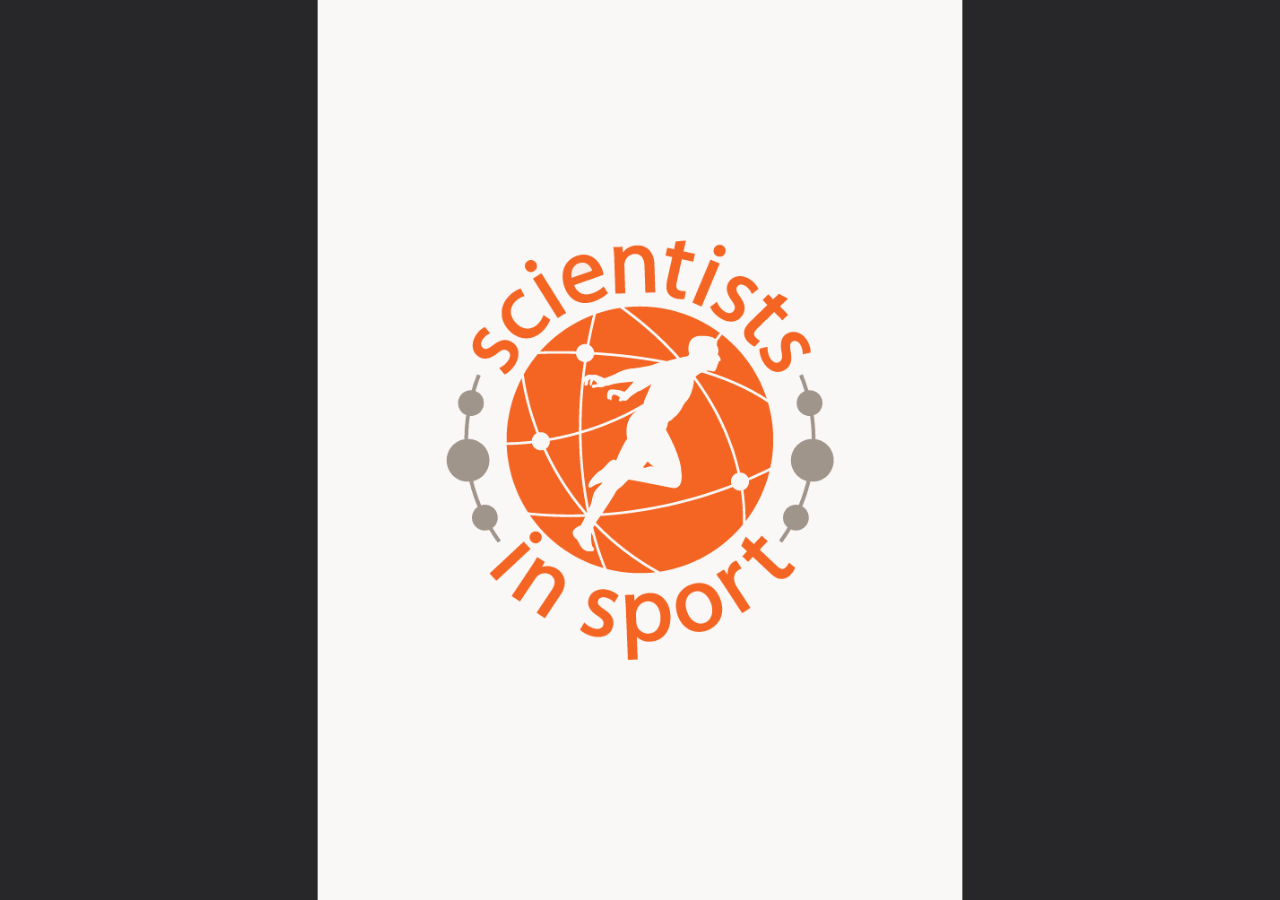
<file: compiled/index.html>
<!DOCTYPE HTML>

<html manifest="batak_adv.manifest">
<head>
  <title>Reaction Test</title>

  <script type="text/javascript">
    /* document.write('<link rel="apple-touch-startup-image" href="assets/startup'+(navigator.platform=='iPad'?'-ipad':'')+'.jpg">'); */
  </script>

  <link rel="apple-touch-icon" href="assets/touch-icon-iphone-precomposed.png" />
  <link rel="apple-touch-icon" sizes="72x72" href="assets/touch-icon-ipad-precomposed.png" />
  <link rel="apple-touch-icon" sizes="114x114" href="assets/touch-icon-iphone-retina-precomposed.png" />
  <link rel="apple-touch-icon" sizes="144x144" href="assets/touch-icon-ipad-retina-precomposed.png" />

  <style>
    body {
      background: #272628;
      font-family:'FrutigerNeue1450W01-Reg', arial, sans-serif;
    }
  </style>
</head>
<body>

  <script type="text/javascript">
    (function(name, firstFunc){

      function getObjectByName(name, opt_obj) {
        var parts = name.split('.');
        var cur = opt_obj || window;
        var part;
        while (part = parts.shift()) {
          if (cur[part]) {
            cur = cur[part];
          } else {
            return null;
          }
        }
        return cur;
      };

      function loadJS(call){
        var script = document.createElement('script');
        script.setAttribute('type','text/javascript');
        script.setAttribute('src',name);
        script.onload = function(){
          (getObjectByName(firstFunc))();
          call();
        };
        document.getElementsByTagName('head')[0].appendChild(script);
      }

      var webappCache = window.applicationCache;

      if(webappCache && window.navigator.userAgent.indexOf('WebKitTEMP') != -1){
        var WIDTH = 200, HEIGHT = 100;

        var scripts = document.getElementsByTagName('script');
        var script = scripts[scripts.length - 1];
        var el = document.createElement('div');
        var parent = script.parentNode;
        if(parent.style.position!='absolute' && parent.style.position!='relative'){
          parent.style.cssText = 'relative';
        }
        var pwidth = window.innerWidth;
        var pheight = window.innerHeight;
        el.style.cssText = 'text-align:center;width:'+WIDTH+'px;height:'+HEIGHT+'px;position:absolute;left:'+Math.round((pwidth-WIDTH)*.5)+'px;top:'+Math.round((pheight-HEIGHT)*.5)+'px';
        script.parentNode.insertBefore(el,script);
        script.parentNode.removeChild(script);

        var started = false;
        var lastProgress = new Date
        var timeout;

        function init(){
          if(started) return;
          el.innerHTML = '';
          loadJS(function(){ el.parentNode.removeChild(el); });
          started = true;
          clearTimeout(timeout);
        };

        function timeoutFunc() {
          if (new Date - lastProgress > 3000) {
            init()
          }
          else {
            timeout = setTimeout(timeoutFunc, 3000)
          }
        }
        timeoutFunc()

        webappCache.addEventListener('checking', function(){
          el.innerHTML = 'Initializing...';
        },false);

        webappCache.addEventListener('cached', function(){
          init();
        },false);

        webappCache.addEventListener('noupdate', function(){
          init();
        },false);

        webappCache.addEventListener('updateready', function(){
          //webappCache.swapCache();
          window.location.reload()
        },false);

        webappCache.addEventListener('progress', function(e){
          lastProgress = new Date
          el.innerHTML = 'Loading... ' + Math.round(e.loaded / e.total * 100) + '%';
        },false);

        webappCache.addEventListener('obsolete', function(){
          init();
        }, false);

        webappCache.addEventListener('error', function(e){
          init();
        }, false);
      }
      else {
        loadJS(function(){});
      }

    })('batak_adv.js','rb.start');

    </script>

    <!-- fonts.com -->
    <script type="text/javascript" src="http://fast.fonts.com/jsapi/4c66644a-bf83-48df-a33f-10b17fc76bcd.js"></script>
</body>

</html>
</file>
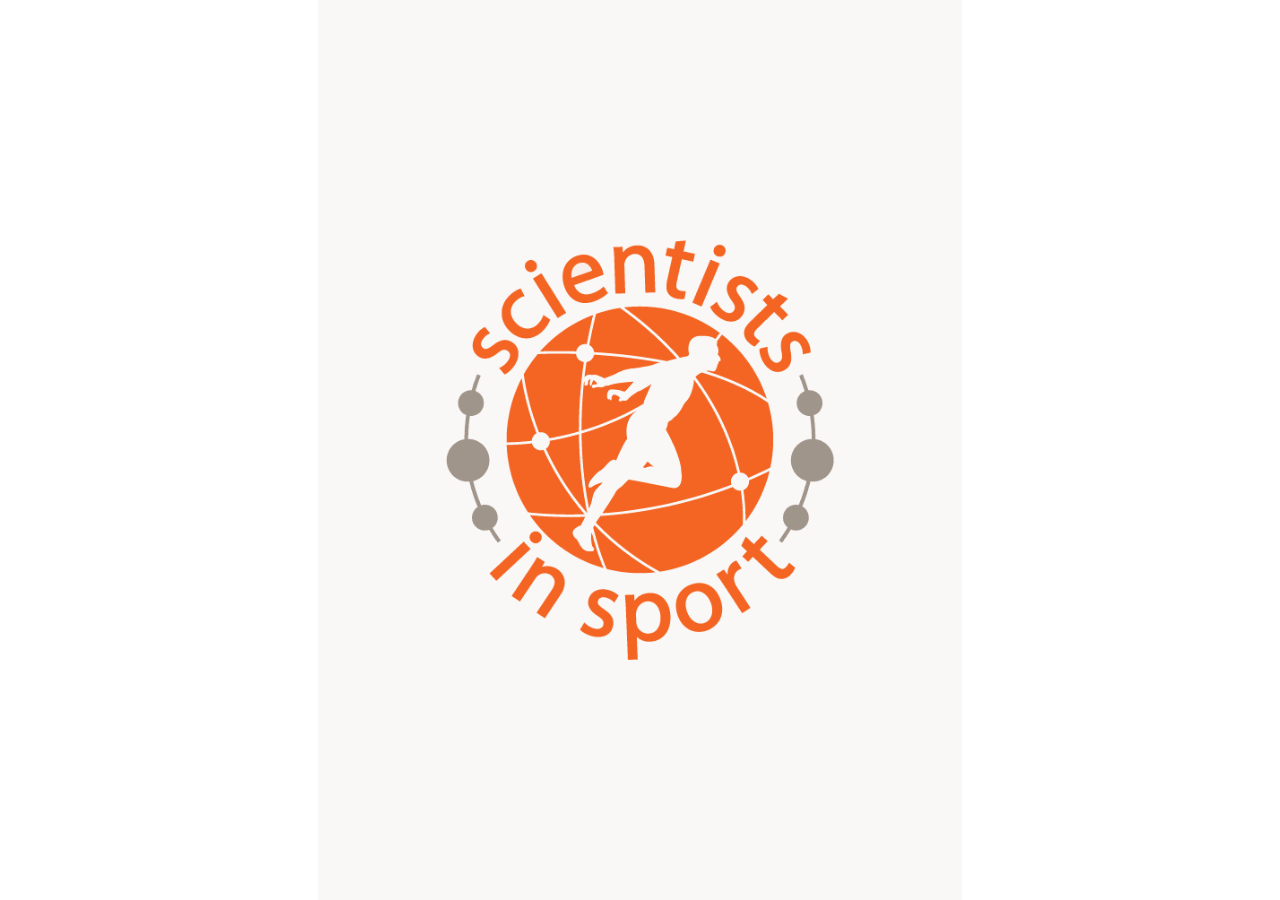
<file: compiled/batak_adv.html>
<!DOCTYPE HTML>

<html manifest="batak_adv.manifest">
<head>
  <title>batak_adv</title>
  <script type="text/javascript">
    document.write('<link rel="apple-touch-startup-image" href="assets/startup'+(navigator.platform=='iPad'?'_ipad':'')+'.jpg">');
  </script>
  <link rel="apple-touch-icon" href="assets/icon.png"/>
</head>
<body>
  <script type="text/javascript">
    (function(name, firstFunc){

      function getObjectByName(name, opt_obj) {
        var parts = name.split('.');
        var cur = opt_obj || window;
        var part;
        while (part = parts.shift()) {
          if (cur[part]) {
            cur = cur[part];
          } else {
            return null;
          }
        }
        return cur;
      };

      function loadJS(call){
        var script = document.createElement('script');
        script.setAttribute('type','text/javascript');
        script.setAttribute('src',name);
        script.onload = function(){
          (getObjectByName(firstFunc))();
          call();
        };
        document.getElementsByTagName('head')[0].appendChild(script);
      }

      var webappCache = window.applicationCache;

      if(webappCache && window.navigator.userAgent.indexOf('WebKit') != -1){

        var WIDTH = 200, HEIGHT = 100;

        var scripts = document.getElementsByTagName('script');
        var script = scripts[scripts.length - 1];
        var el = document.createElement('div');
        var parent = script.parentNode;
        if(parent.style.position!='absolute' && parent.style.position!='relative'){
          parent.style.cssText = 'relative';
        }
        var pwidth = window.innerWidth;
        var pheight = window.innerHeight;
        el.style.cssText = 'text-align:center;width:'+WIDTH+'px;height:'+HEIGHT+'px;position:absolute;left:'+Math.round((pwidth-WIDTH)*.5)+'px;top:'+Math.round((pheight-HEIGHT)*.5)+'px';
        script.parentNode.insertBefore(el,script);
        script.parentNode.removeChild(script);

        var started = false;
        var lastProgress = new Date
        var timeout;

        function init(){
          if(started) return;
          el.innerHTML = '';
          loadJS(function(){ el.parentNode.removeChild(el); });
          started = true;
          clearTimeout(timeout);
        };

        function timeoutFunc() {
          if (new Date - lastProgress > 3000) {
            init()
          }
          else {
            lastProgress = new Date
            timeout = setTimeout(timeoutFunc, 3000)
          }
        }
        timeoutFunc()

        webappCache.addEventListener('checking', function(){
          el.innerHTML = 'Initializing...';
        },false);

        webappCache.addEventListener('cached', function(){
          init();
        },false);

        webappCache.addEventListener('noupdate', function(){
          init();
        },false);

        webappCache.addEventListener('updateready', function(){
          //webappCache.swapCache();
          window.location.reload()
        },false);

        webappCache.addEventListener('progress', function(e){
          lastProgress = new Date
          el.innerHTML = 'Loading... ' + Math.round(e.loaded / e.total * 100) + '%';
        },false);

        webappCache.addEventListener('obsolete', function(){
          init();
        }, false);

        webappCache.addEventListener('error', function(e){
          init();
        }, false);
      }
      else {
        loadJS(function(){});
      }

    })('batak_adv.js','rb.start');

    </script>
</body>

</html>
</file>
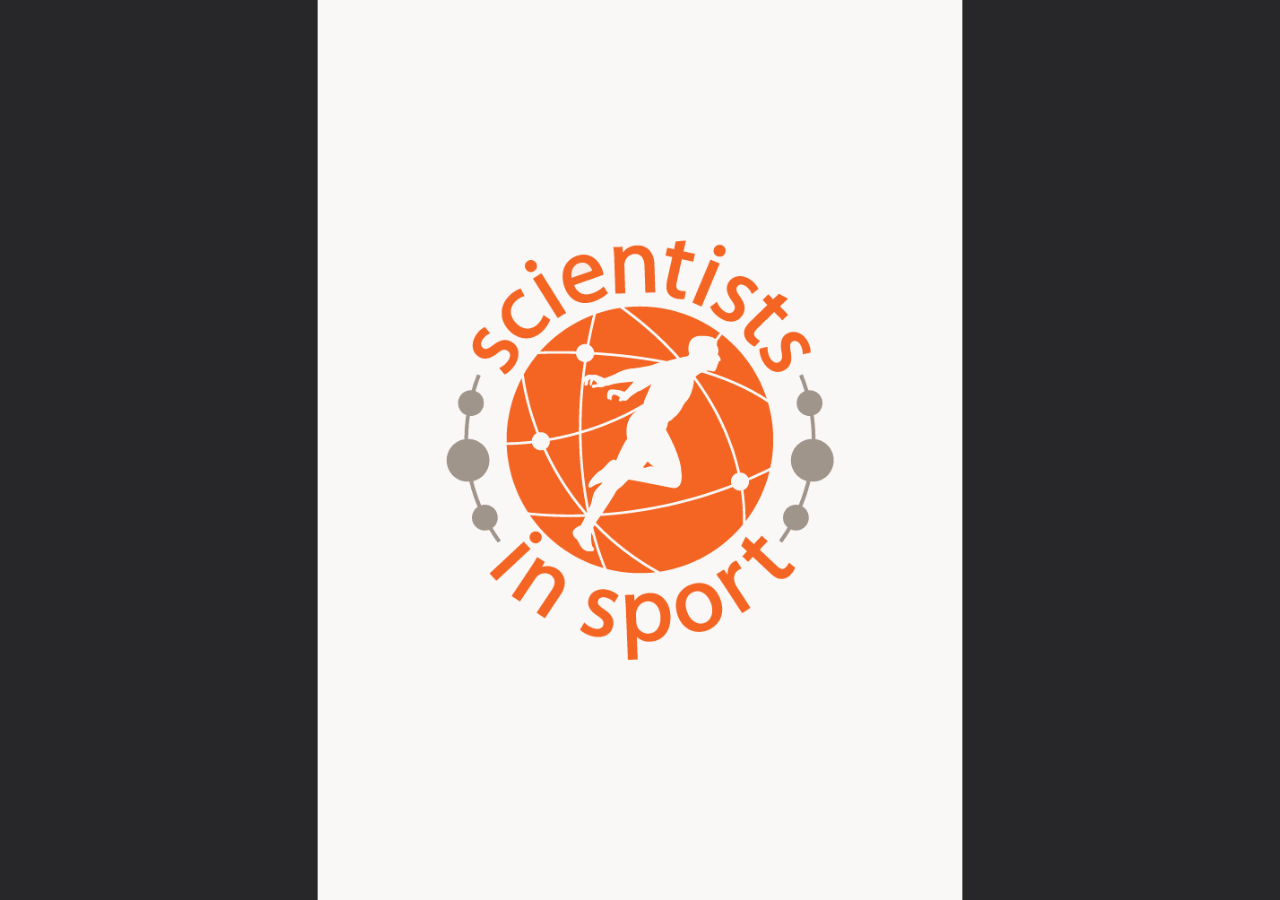
<file: compiled/index2.html>
<!DOCTYPE HTML>

<html manifest="batak_adv.manifest">
<head>
  <title>Reaction Test</title>
  <script type="text/javascript">
    document.write('<link rel="apple-touch-startup-image" href="assets/startup'+(navigator.platform=='iPad'?'-ipad':'')+'.jpg">');
  </script>

  <link rel="apple-touch-icon" href="assets/touch-icon-iphone-precomposed.png" />
  <link rel="apple-touch-icon" sizes="72x72" href="assets/touch-icon-ipad-precomposed.png" />
  <link rel="apple-touch-icon" sizes="114x114" href="assets/touch-icon-iphone-retina-precomposed.png" />
  <link rel="apple-touch-icon" sizes="144x144" href="assets/touch-icon-ipad-retina-precomposed.png" />

  <style>
    body {
      background: #272628;
      font-family:'FrutigerNeue1450W01-Reg', arial, sans-serif;
    }
  </style>
</head>
<body>
  <script type="text/javascript">
    (function(name, firstFunc){

      function getObjectByName(name, opt_obj) {
        var parts = name.split('.');
        var cur = opt_obj || window;
        var part;
        while (part = parts.shift()) {
          if (cur[part]) {
            cur = cur[part];
          } else {
            return null;
          }
        }
        return cur;
      };

      function loadJS(call){
        var script = document.createElement('script');
        script.setAttribute('type','text/javascript');
        script.setAttribute('src',name);
        script.onload = function(){
          (getObjectByName(firstFunc))();
          call();
        };
        document.getElementsByTagName('head')[0].appendChild(script);
      }

      var webappCache = window.applicationCache;

      if(webappCache && window.navigator.userAgent.indexOf('WebKit') != -1){

        var WIDTH = 200, HEIGHT = 100;

        var scripts = document.getElementsByTagName('script');
        var script = scripts[scripts.length - 1];
        var el = document.createElement('div');
        var parent = script.parentNode;
        if(parent.style.position!='absolute' && parent.style.position!='relative'){
          parent.style.cssText = 'relative';
        }
        var pwidth = window.innerWidth;
        var pheight = window.innerHeight;
        el.style.cssText = 'text-align:center;width:'+WIDTH+'px;height:'+HEIGHT+'px;position:absolute;left:'+Math.round((pwidth-WIDTH)*.5)+'px;top:'+Math.round((pheight-HEIGHT)*.5)+'px';
        script.parentNode.insertBefore(el,script);
        script.parentNode.removeChild(script);

        var started = false;
        var lastProgress = new Date
        var timeout;

        function init(){
          if(started) return;
          el.innerHTML = '';
          loadJS(function(){ el.parentNode.removeChild(el); });
          started = true;
          clearTimeout(timeout);
        };

        function timeoutFunc() {
          if (new Date - lastProgress > 3000) {
            init()
          }
          else {
            timeout = setTimeout(timeoutFunc, 3000)
          }
        }
        timeoutFunc()

        webappCache.addEventListener('checking', function(){
          el.innerHTML = 'Initializing...';
        },false);

        webappCache.addEventListener('cached', function(){
          init();
        },false);

        webappCache.addEventListener('noupdate', function(){
          init();
        },false);

        webappCache.addEventListener('updateready', function(){
          //webappCache.swapCache();
          window.location.reload()
        },false);

        webappCache.addEventListener('progress', function(e){
          lastProgress = new Date
          el.innerHTML = 'Loading... ' + Math.round(e.loaded / e.total * 100) + '%';
        },false);

        webappCache.addEventListener('obsolete', function(){
          init();
        }, false);

        webappCache.addEventListener('error', function(e){
          init();
        }, false);
      }
      else {
        loadJS(function(){});
      }

    })('batak_adv.js','rb.start');

    </script>

    <!-- fonts.com -->
	<script type="text/javascript" src="http://fast.fonts.com/jsapi/4c66644a-bf83-48df-a33f-10b17fc76bcd.js"></script>
</body>

</html>
</file>
